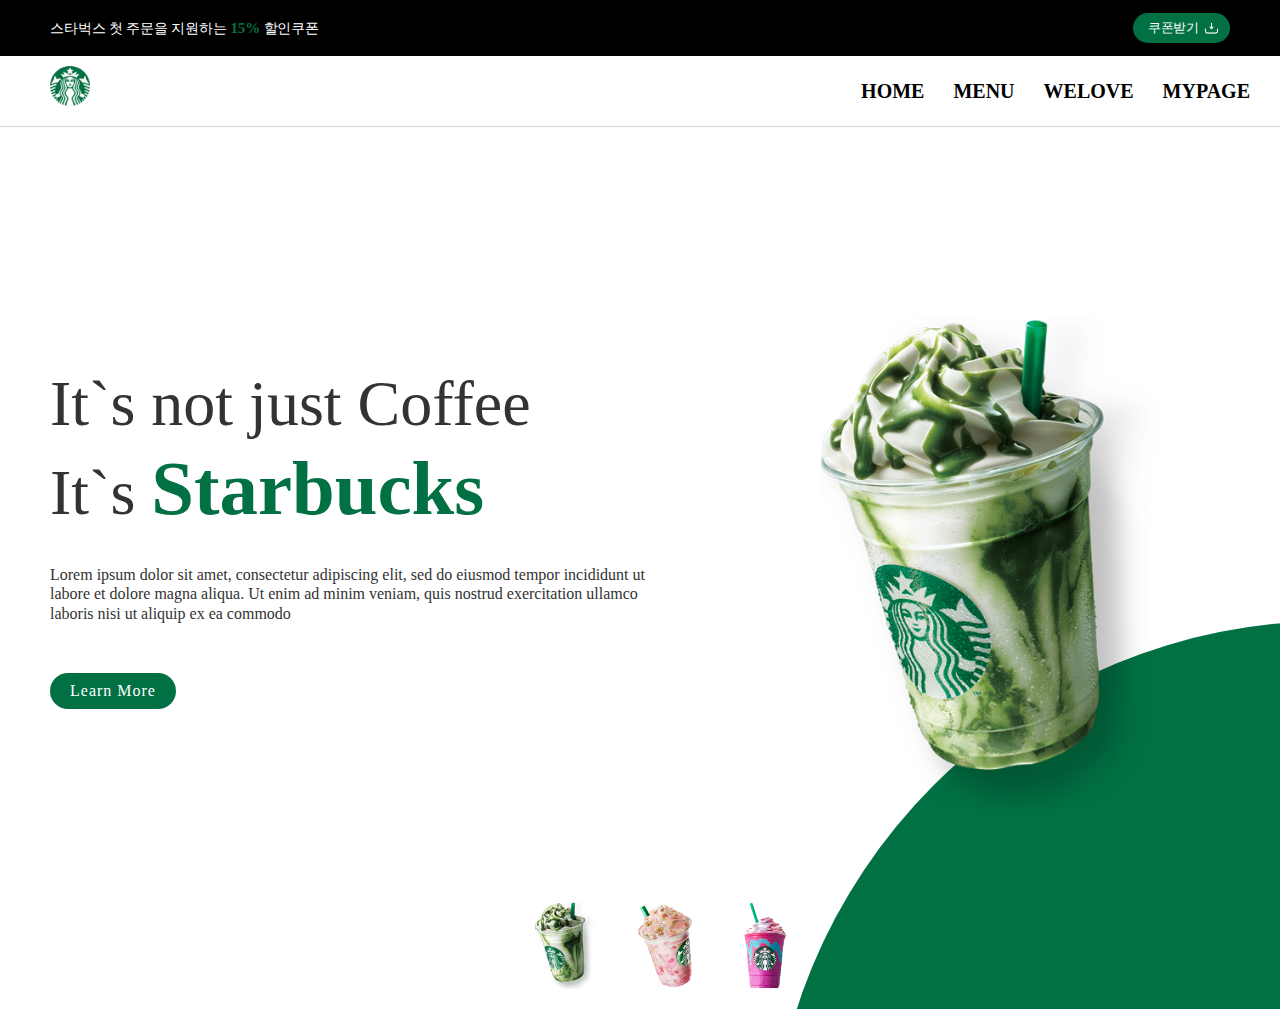
<file: index.html>
<!DOCTYPE html>
<html lang="ko">

<head>
  <meta charset="UTF-8" />
  <meta name="viewport"
    content="width=device-width,initial-scale=1.0,minimum-scale=1.0,maximum-scale=1.0,user-scalable=no" />
  <link rel="shortcut icon" href="https://image.istarbucks.co.kr/common/img/common/favicon.ico?v=200828"
    type="image/ico">
  <link rel="stylesheet" href="./styles/index.css" />
  <link rel="stylesheet" href="./styles/module.css" />
  <link href="https://fonts.googleapis.com/css?family=Roboto&display=swap" rel="stylesheet" />
  <title>STARBUCKS-JOA-VANILAJS</title>
</head>

<body id="root">
  <header>
    <div id="header-inner" class="header-inner">
      <div class="coupon-banner">
        <div class="banner-inner">
          <div class="banner-content-wrapper">
            <span class="banner-content-text">
              스타벅스 첫 주문을 지원하는
              <span class="point">15%</span> 할인쿠폰
            </span>
            <spna class="banner-content-btn">쿠폰받기</spna>
          </div>
        </div>
      </div>
      <div class="header-content-wrapper">
        <a href="./index.html"><img class="logo" src="./img/logo.png" /></a>

        <ul class="navigation">
          <li><a href="./index.html">HOME</a></li>
          <li><a href="./menu.html">MENU</a></li>
          <li><a href="#">WELOVE</a></li>
          <li><a href="#">MYPAGE</a></li>
        </ul>
      </div>
      <div class="header-content-wrapper-mobile">
        <div class="navigation-mobile-wrapper">
          <ul class="navigation-mobile">
            <li>
              <a href="./index.html">
                <div class="header-content-btn-mobile-home btn-active">
                  HOME
                </div>
              </a>
            </li>
            <li>
              <a href="./menu.html">
                <div class="header-content-btn-mobile-menu">MENU</div>
              </a>
            </li>
            <li>
              <a href="#">
                <div class="header-content-btn-mobile-new">NEW</div>
              </a>
            </li>
            <li>
              <a href="#">
                <div class="header-content-btn-mobile-my">MY</div>
              </a>
            </li>
          </ul>
        </div>
      </div>
    </div>
  </header>
  <section>
    <div class="content-wrapper">
      <div class="content-textBox">
        <div class="circle"></div>
        <div class="textBox">
          <h2>It`s not just Coffee<br />It`s <span>Starbucks</span></h2>
          <p>
            Lorem ipsum dolor sit amet, consectetur adipiscing elit, sed do
            eiusmod tempor incididunt ut labore et dolore magna aliqua. Ut
            enim ad minim veniam, quis nostrud exercitation ullamco laboris
            nisi ut aliquip ex ea commodo
          </p>
          <a href="#">Learn More</a>
        </div>
        <div class="imgBox">
          <img src="./img/img1.png" class="starbucks" />
        </div>
        <ul class="thumb">
          <li>
            <img src="./img/thumb1.png" onclick="imgSlider('./img/img1.png' ); changeCircleColor('#017143')" />
          </li>
          <li>
            <img src="./img/thumb2.png" onclick="imgSlider('./img/img2.png' ); changeCircleColor('#eb7495')" />
          </li>
          <li>
            <img src="./img/thumb3.png" onclick="imgSlider('./img/img3.png' ); changeCircleColor('#d752b1')" />
          </li>
        </ul>
      </div>
    </div>
  </section>
  <main></main>
</body>
<script src="./app/index.js"></script>

</html>
</file>
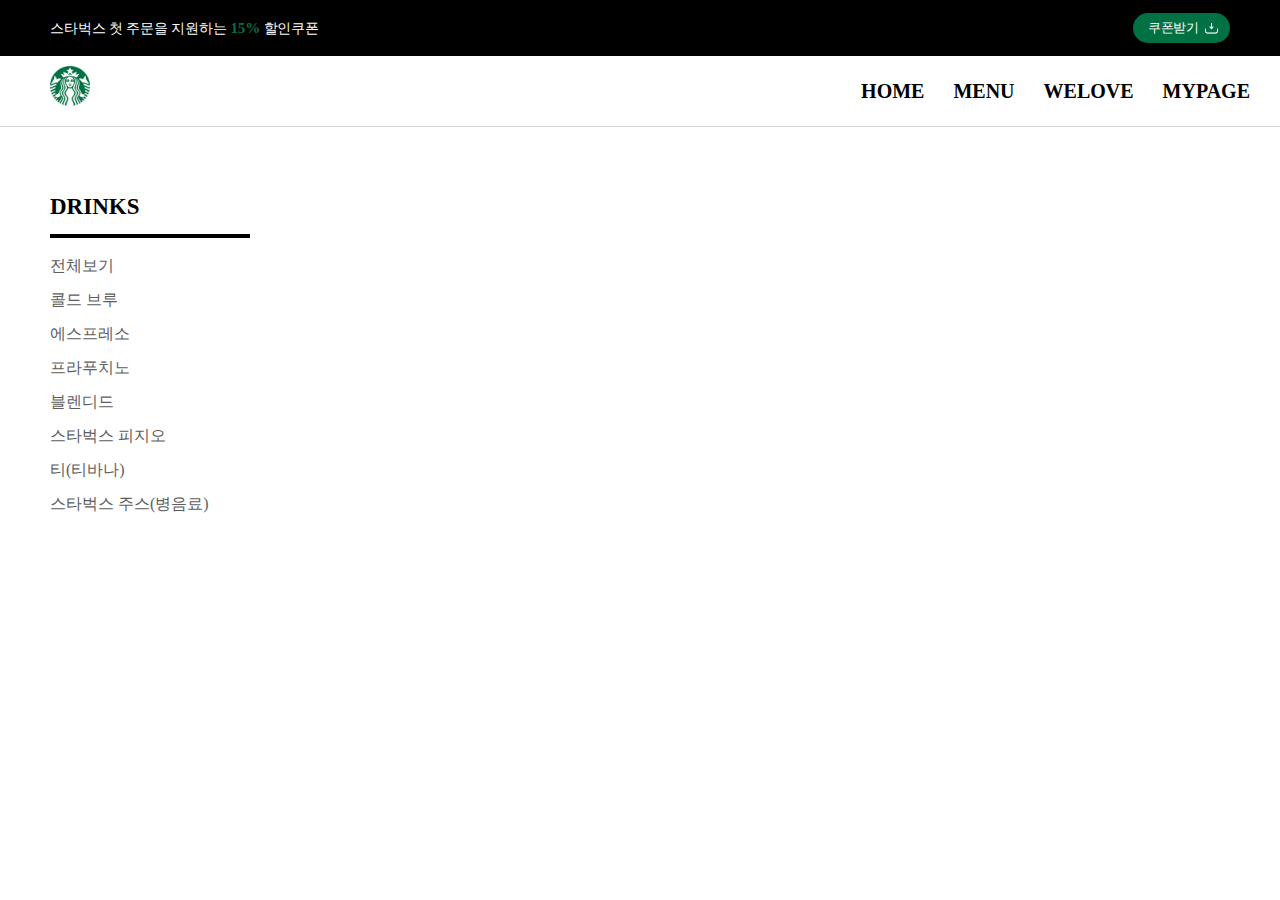
<file: menu.html>
<!DOCTYPE html>
<html lang="ko">

<head>
  <meta charset="UTF-8">
  <meta name="viewport"
    content="width=device-width,initial-scale=1.0,minimum-scale=1.0,maximum-scale=1.0,user-scalable=no" />
  <link rel="shortcut icon" href="https://image.istarbucks.co.kr/common/img/common/favicon.ico?v=200828"
    type="image/ico">
  <link rel="stylesheet" href="./styles/index.css" />
  <link rel="stylesheet" href="./styles/menu.css" />
  <link rel="stylesheet" href="./styles/module.css" />
  <link href="https://fonts.googleapis.com/css?family=Roboto&display=swap" rel="stylesheet" />
  <title>STARBUCKS-JOA-VANILAJS</title>
</head>

<body id="root">
  <header>
    <div id="header-inner" class="header-inner">
      <div class="coupon-banner">
        <div class="banner-inner">
          <div class="banner-content-wrapper">
            <span class="banner-content-text">
              스타벅스 첫 주문을 지원하는 <span class="point">15%</span> 할인쿠폰
            </span>
            <spna class="banner-content-btn">쿠폰받기</spna>
          </div>
        </div>
      </div>
      <div class="header-content-wrapper">
        <a href="./index.html"><img class="logo" src="./img/logo.png" /></a>

        <ul class="navigation">
          <li><a href="./index.html">HOME</a></li>
          <li><a href="./menu.html">MENU</a></li>
          <li><a href="#">WELOVE</a></li>
          <li><a href="#">MYPAGE</a></li>
        </ul>
      </div>
      <div class="header-content-wrapper-mobile">
        <div class="navigation-mobile-wrapper">
          <ul class="navigation-mobile">
            <li><a href="./index.html">
                <div class="header-content-btn-mobile-home">HOME</div>
              </a></li>
            <li><a href="./menu.html">
                <div class="header-content-btn-mobile-menu btn-active">MENU</div>
              </a></li>
            <li><a href="#">
                <div class="header-content-btn-mobile-new">NEW</div>
              </a></li>
            <li><a href="#">
                <div class="header-content-btn-mobile-my">MY</div>
              </a></li>
          </ul>
        </div>
      </div>
    </div>
  </header>
  <section>
    <div class="menu-content-wrapper">
      <div class="menu-content-inner">
        <div class="menu-category-list-wrapper">
          <div class="menu-category-list-inner">
            <div class="menu-category-list-name">
              <div class="menu-category-list-name-text">
                Drinks
              </div>
            </div>
            <div class="menu-category-lists">
              <div class="menu-category-list-menu" onclick="setObserver('전체보기')" id="menu-category-list-total">
                전체보기
              </div>
              <div class="menu-category-list-menu" onclick="setObserver('콜드 브루')" id="coldBrew">
                콜드 브루
              </div>
              <div class="menu-category-list-menu" onclick="setObserver('에스프레소')" id="espresso">
                에스프레소
              </div>
              <div class="menu-category-list-menu" onclick="setObserver('프라푸치노')" id="frappuccino">
                프라푸치노
              </div>
              <div class="menu-category-list-menu" onclick="setObserver('블렌디드')" id="blended">
                블렌디드
              </div>
              <div class="menu-category-list-menu" onclick="setObserver('스타벅스 피지오')" id="fizzio">
                스타벅스 피지오
              </div>
              <div class="menu-category-list-menu" onclick="setObserver('티')" id="tea">
                티(티바나)
              </div>
              <div class="menu-category-list-menu" onclick="setObserver('스타벅스 주스')" id="juice">
                스타벅스 주스(병음료)
              </div>
            </div>
          </div>
          <div class="menu-category-list-inner-moblie">
            <div class="menu-category-list-top-wrapper">
              <a class="menu-category-list-title">
                Drinks
                <i class="right-arrow"></i>
              </a>
              <a class="menu-category-list-name-mobile">
                <p>전체보기</p>
                <i class="updown-arrow"></i>
              </a>
            </div>
            <div class="menu-category-list-names-down-mobile">
              <div class="menu-category-list-names-down-mobile-inner">
                <ul class="menu-category-list-names-wrapper-mobile">
                  <li class="menu-category-list-menu-mobile menu-category-list-mobile-active"
                    onclick="setObserver('전체보기')" id="total-m">전체보기</li>
                  <li class="menu-category-list-menu-mobile" onclick="setObserver('콜드 브루')" id="coldBrew-m">콜드 브루</li>
                  <li class="menu-category-list-menu-mobile" onclick="setObserver('에스프레소')" id="espresso-m">에스프레소</li>
                  <li class="menu-category-list-menu-mobile" onclick="setObserver('프라푸치노')" id="frappuccino-m">프라푸치노
                  </li>
                  <li class="menu-category-list-menu-mobile" onclick="setObserver('블렌디드')" id="blended-m">블렌디드</li>
                  <li class="menu-category-list-menu-mobile" onclick="setObserver('스타벅스 피지오')" id="fizzio-m">스타벅스 피지오
                  </li>
                  <li class="menu-category-list-menu-mobile" onclick="setObserver('티')" id="tea-m">티(티바나)</li>
                  <li class="menu-category-list-menu-mobile" onclick="setObserver('스타벅스 주스')" id="juice-m">스타벅스 주스(병음료)
                  </li>
                </ul>
              </div>
            </div>
            <div class="menu-category-list-names-down-back-mobile"></div>
          </div>
        </div>

        <div class="menu-product-list-wrapper">
          <div class="menu-product-list">
          </div>
        </div>
      </div>
    </div>
  </section>
</body>
<script src="./app/index.js"></script>

<script src="./app/proxy.js"></script>

</html>
</file>
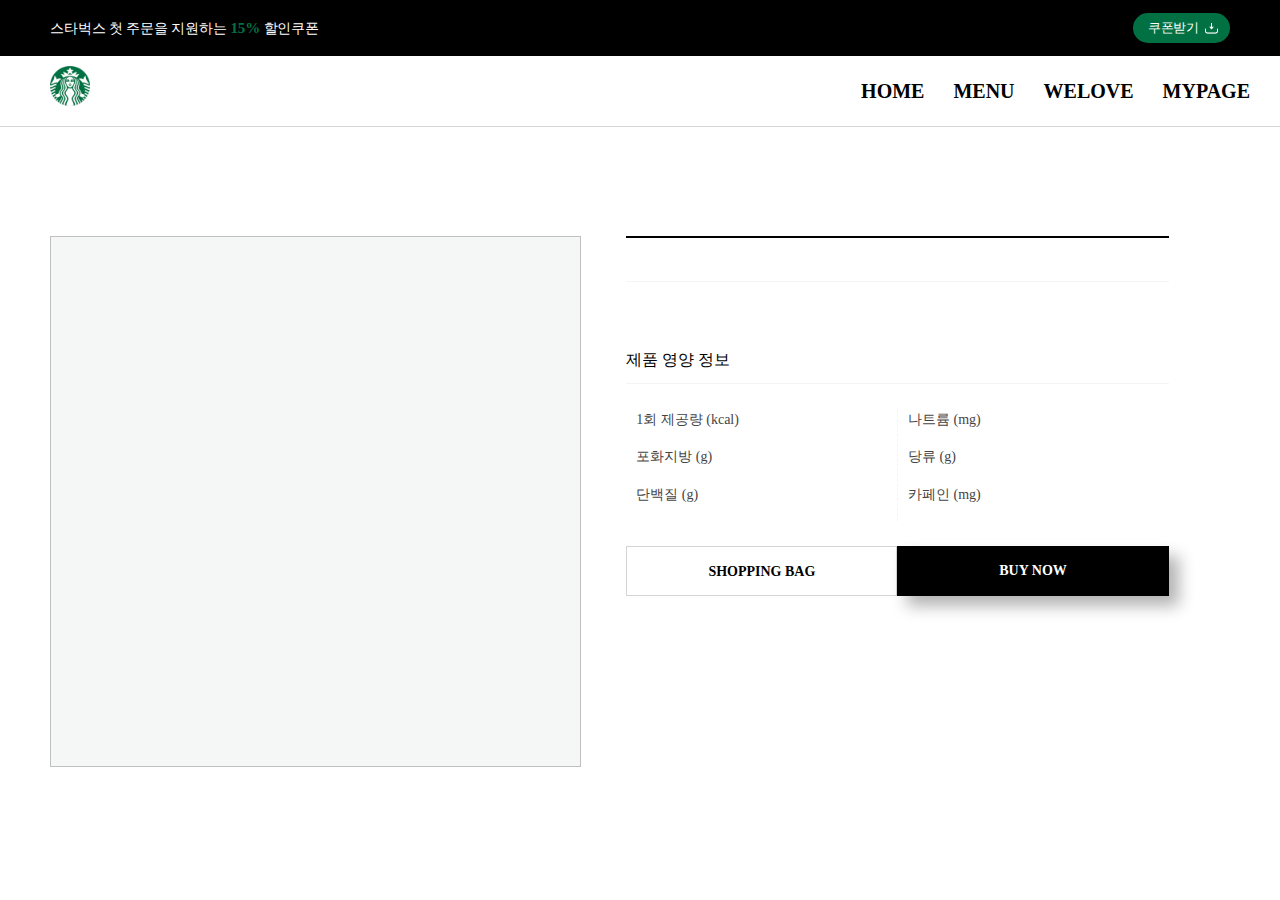
<file: product.html>
<!DOCTYPE html>
<html lang="ko">

<head>
  <meta charset="UTF-8">
  <meta name="viewport"
    content="width=device-width,initial-scale=1.0,minimum-scale=1.0,maximum-scale=1.0,user-scalable=no" />
  <link rel="shortcut icon" href="https://image.istarbucks.co.kr/common/img/common/favicon.ico?v=200828"
    type="image/ico">
  <link rel="stylesheet" href="./styles/index.css" />
  <link rel="stylesheet" href="./styles/product.css" />
  <link rel="stylesheet" href="./styles/module.css" />
  <link href="https://fonts.googleapis.com/css?family=Roboto&display=swap" rel="stylesheet" />
  <title>STARBUCKS-JOA-VANILAJS</title>
</head>

<body id="root">
  <header>
    <div id="header-inner" class="header-inner">
      <div class="coupon-banner">
        <div class="banner-inner">
          <div class="banner-content-wrapper">
            <span class="banner-content-text">
              스타벅스 첫 주문을 지원하는 <span class="point">15%</span> 할인쿠폰
            </span>
            <spna class="banner-content-btn">쿠폰받기</spna>
          </div>
        </div>
      </div>
      <div class="header-content-wrapper">
        <a href="./index.html"><img class="logo" src="./img/logo.png" /></a>

        <ul class="navigation">
          <li><a href="./index.html">HOME</a></li>
          <li><a href="./menu.html">MENU</a></li>
          <li><a href="#">WELOVE</a></li>
          <li><a href="#">MYPAGE</a></li>
        </ul>
      </div>
      <div class="header-content-wrapper-mobile">
        <div class="navigation-mobile-wrapper">
          <ul class="navigation-mobile">
            <li><a href="./index.html">
                <div class="header-content-btn-mobile-home">HOME</div>
              </a></li>
            <li><a href="./menu.html">
                <div class="header-content-btn-mobile-menu btn-active">MENU</div>
              </a></li>
            <li><a href="#">
                <div class="header-content-btn-mobile-new">NEW</div>
              </a></li>
            <li><a href="#">
                <div class="header-content-btn-mobile-my">MY</div>
              </a></li>
          </ul>
        </div>
      </div>
    </div>
  </header>
  <section>

    <div class="product-content-wrapper">
      <div class="product-content-inner">
        <div class="product-detail-wrapper">

          <div class="product-detail-photo-wrapper">
            <div class="product-detail-photo-inner">
              <div class="product-detail-photo-content-wrapper">
                <div class="product-detail-photo-content-Inner">
                  <div class="product-detail-photo-content">
                    <img class="product-detail-photo" />
                  </div>
                </div>
              </div>
            </div>
          </div>
          <div class="product-detail-info-wrapper">
            <div class="product-detail-main-info-wrapper">
              <div class="product-detail-main-info-name"></div>
              <div class="product-detail-main-info-eng-name"></div>
            </div>
            <div class="product-detail-main-price-wrapper">
              <div class="product-detail-main-price"></div>
            </div>

            <div class="product-detail-content-wrapper">
              <div class="product-detail-content"></div>
            </div>

            <div class="product-detail-nutrition-title-wrapper">
              <div class="product-detail-nutrition-title">
              </div>제품 영양 정보
            </div>


            <div class="product-detail-nutrition-wrapper">
              <div class="product-detail-nutrition-list">
                <div class="product-detail-nutrition-kcal">
                  <div class="product-detail-nutrition-kcal-name">
                    1회 제공량 (kcal)
                  </div>
                  <div class="product-detail-nutrition-kcal-number">
                  </div>
                </div>
                <div class="product-detail-nutrition-sat_fat">
                  <div class="product-detail-nutrition-sat_fat-name">
                    포화지방 (g)
                  </div>
                  <div class="product-detail-nutrition-sat_fat-number">
                  </div>
                </div>
                <div class="product-detail-nutrition-protein">
                  <div class="product-detail-nutrition-protein-name">
                    단백질 (g)
                  </div>
                  <div class="product-detail-nutrition-protein-number">
                  </div>
                </div>
              </div>
              <div class="product-detail-nutrition-list">
                <div class="product-detail-nutrition-sodium">
                  <div class="product-detail-nutrition-sodium-name">
                    나트륨 (mg)
                  </div>
                  <div class="product-detail-nutrition-sodium-number">
                  </div>
                </div>
                <div class="product-detail-nutrition-sugars">
                  <div class="product-detail-nutrition-sugars-name">
                    당류 (g)
                  </div>
                  <div class="product-detail-nutrition-sugars-number">
                  </div>
                </div>
                <div class="product-detail-nutrition-caffeine">
                  <div class="product-detail-nutrition-caffeine-name">
                    카페인 (mg)
                  </div>
                  <div class="product-detail-nutrition-caffeine-number">
                  </div>
                </div>
              </div>
            </div>

            <div class="product-detail-btn-wrapper">
              <a class="product-detail-btn-shoppingBag">SHOPPING BAG</a>
              <a class="product-detail-btn-buyNow">BUY NOW</a>

            </div>

          </div>

        </div>
      </div>
  </section>
</body>
<script src="./app/index.js"></script>
<script src="./app/product.js"></script>

</html>
</file>
<file: styles/index.css>
.header-inner {
  position: fixed;
  top: 0;
  left: 0;
  right: 0;
  min-width: 1000px;
  z-index: 100;
  padding-bottom: 20px;
  background: #fff;
  border-bottom: 1px solid #d4d4d4;
  z-index: 100;
}

.active {
  top: -56px;
}

.coupon-banner {
  padding-right: 0;
  position: relative;
  background: #000;
}

.banner-inner {
  height: 56px;
  display: flex;
  align-items: center;
  box-sizing: border-box;
}

.banner-content-wrapper {
  padding: 0 100px 0 50px;
  font-size: 14px;
  font-weight: 500;
  line-height: 20px;
  letter-spacing: -0.1px;
  position: relative;
  width: 100%;
  color: #fff;
  box-sizing: border-box;
}

.banner-content-text {
  cursor: pointer;
}

.point {
  color: #017143;
  font-weight: bold;
  font-size: 15px;
}

.banner-content-btn {
  right: 50px;
  height: 30px;
  margin-top: -15px;
  padding: 0 32px 0 15px;
  border-radius: 15px;
  font-size: 13px;
  line-height: 30px;
  display: inline-block;
  background: #017143;
  color: #fff;
  letter-spacing: -0.6px;
  text-align: left;
  position: absolute;
  top: 50%;
  cursor: pointer;
}

.banner-content-btn::after {
  display: block;
  clear: both;
  background: url(../img/couponDown.png) no-repeat 50% 50%;
  background-size: 100% auto;
  content: "";
  position: absolute;
  top: 50%;
  right: 12px;
  width: 13px;
  height: 11px;
  margin-top: -5px;
}

.header-content-wrapper {
  position: relative;
  display: flex;
  justify-content: space-between;
}

.logo {
  max-width: 40px;
  margin: 0;
  padding: 10px 50px 0;
}

.navigation {
  display: inline-block;
  margin-right: 20px;
}

.navigation li {
  display: inline-block;
  margin: 25px 10px 2px 15px;
  font-size: 20px;
  font-weight: 700;
}

.navigation li a:hover {
  color: #017143;
  text-decoration: underline;
}

.header-content-wrapper-mobile {
  display: none;
}

.content-wrapper {
  min-width: 1000px;
  margin: 0 auto;
  padding: 146px 50px 0 0;
  box-sizing: border-box;
}

.content-textBox {
  position: relative;
  width: 100%;
  display: flex;
  justify-content: space-between;
  align-items: center;
  padding: 120px 50px 200px;
  box-shadow: 5px 5px 2px 1px rgba(0, 0, 0, 0.2);
}

.textBox {
  position: relative;
  max-width: 600px;
}

.textBox h2 {
  color: #333;
  font-size: 4em;
  line-height: 1.2;
  font-weight: 500;
}

.textBox h2 span {
  color: #017143;
  font-size: 1.2em;
  font-weight: 900;
}

.textBox p {
  color: #333;
  margin-top: 30px;
  line-height: 1.2;
}

.textBox a {
  display: inline-block;
  margin-top: 50px;
  padding: 10px 20px;
  background: #017143;
  color: #fff;
  border-radius: 40px;
  font-weight: 500;
  letter-spacing: 1px;
  text-decoration: none;
}

.imgBox {
  width: 600px;
  display: flex;
  justify-content: flex-end;
  padding-right: 120px;
  margin-top: 50px;
}

.imgBox img {
  max-width: 340px;
}

.circle {
  position: absolute;
  top: 0;
  left: 0;
  width: 100%;
  height: 100%;
  background: #017143;
  clip-path: circle(50% at 100% 120%);
  z-index: -1;
}

.thumb {
  position: absolute;
  left: 50%;
  bottom: 20px;
  transform: translateX(-50%);
  display: flex;
}

.thumb li {
  display: inline-block;
  margin: 0 20px;
  cursor: pointer;
  transition: 0.5s;
}

.thumb li:hover {
  transform: translateY(-15px);
}

.thumb li img {
  max-width: 60px;
}

@media screen and (max-width: 540px) {
  .header-inner {
    min-width: 320px;
    padding-bottom: 0;
  }

  .banner-inner {
    height: 50px;
  }

  .banner-content-wrapper {
    padding: 0 110px 0 20px;
    font-size: 12px;
    font-weight: 500;
    line-height: 16px;
    letter-spacing: -0.2px;
  }

  .banner-content-btn {
    right: 20px;
    height: 26px;
    margin-top: -13px;
    padding: 0 27px 0 12px;
    border-radius: 14px;
    font-size: 11px;
    line-height: 26px;
  }

  .banner-content-btn::after {
    right: 10px;
    width: 11px;
    height: 9px;
    margin-top: -4px;
  }

  .logo {
    padding: 10px 20px;
  }

  .navigation {
    display: none;
  }

  .header-content-wrapper-mobile {
    display: block;
    position: fixed;
    bottom: 0;
    left: 0;
    right: 0;
    z-index: 100;
  }

  .navigation-mobile-wrapper {
    position: relative;
    z-index: 50;
    display: block;
  }

  .navigation-mobile {
    display: flex;
    flex-wrap: wrap;
    height: 66px;
    min-width: inherit;
    padding: 0;
    background: #efefef;
  }

  .navigation-mobile li {
    flex: 1;
    margin: 0;
    text-align: center;
    font-size: 16px;
    line-height: 67px;
    display: inline-block;
  }

  .navigation-mobile li a {
    display: block;
    padding: 0 0 10px;
    position: relative;
    color: #000;
    font-weight: 700;
  }

  .header-content-btn-mobile-home {
    overflow: hidden;
    position: relative;
    width: 56px;
    height: 56px;
    margin: 0 auto;
    background: url("../img/navbar.png");
    background-size: 280px 168px;
    line-height: 100em;
    background-position: 0 0;
    vertical-align: top;
  }

  .header-content-btn-mobile-menu {
    overflow: hidden;
    position: relative;
    width: 56px;
    height: 56px;
    margin: 0 auto;
    background: url("../img/navbar.png");
    background-size: 280px 168px;
    line-height: 100em;
    background-position: -56px 0;
    vertical-align: top;
  }

  .header-content-btn-mobile-new {
    overflow: hidden;
    position: relative;
    width: 56px;
    height: 56px;
    margin: 0 auto;
    background: url("../img/navbar.png");
    background-size: 280px 168px;
    line-height: 100em;
    background-position: -168px 0;
    vertical-align: top;
  }

  .header-content-btn-mobile-my {
    overflow: hidden;
    position: relative;
    width: 56px;
    height: 56px;
    margin: 0 auto;
    background: url("../img/navbar.png");
    background-size: 280px 168px;
    line-height: 100em;
    background-position: -224px 0;
    vertical-align: top;
  }

  .btn-active {
    background-position-y: -56px;
  }

  .content-wrapper {
    min-width: auto;
    max-width: 100%;
    padding: 150px 0 0;
  }

  .content-textBox {
    flex-direction: column;
    margin-top: 0;
    padding: 0 10px;
    box-shadow: none;
  }

  .textBox h2 {
    font-size: 2.5em;
    margin-bottom: 15px;
  }

  .textBox {
    max-width: 100%;
  }

  .imgBox {
    max-width: 100%;
    justify-content: center;
    margin-top: 20px;
    margin-bottom: 150px;
    padding-right: 0;
  }

  .imgBox img {
    max-width: 300px;
  }

  .thumb {
    bottom: 70px;
  }

  .thumb li img {
    max-width: 40px;
  }

  .circle {
    clip-path: circle(400px at center bottom);
  }
}
</file>
<file: styles/menu.css>
.menu-content-wrapper {
  min-width: 1000px;
  padding: 196px 50px 0 0;
  transition: padding-top .25s ease-out;
}

.menu-content-inner {
  position: relative;
  display: flex;
  padding: 0 50px;
  min-width: 900px;
  margin: 0 auto;
}

.menu-category-list-wrapper {
  width: 200px;
  padding-right: 80px;
}

.menu-category-list-inner {
  margin-bottom: 40px;
}

.menu-category-list-inner-moblie {
  display: none;
}

.menu-category-list-top-wrapper {
  display: none;
}

.menu-category-list-name {
  padding: 3px 0;
}

.menu-category-list-name-text {
  margin: -6px 0 8px;
  padding-bottom: 12px;
  border-bottom: 4px solid #000;
  font-size: 23px;
  color: #000;
  font-weight: 800;
  line-height: 1.25;
  text-transform: uppercase;
  width: 100%;
  text-align: left;
  padding: 0 30px 12px 0;
  position: relative;
  box-sizing: border-box;
}

.menu-category-lists {
  cursor: pointer;
  padding: 0;
}

.menu-category-list-menu {
  width: 100%;
  font-size: 16px;
  line-height: 28px;
  color: #5d5d5d;
  text-align: left;
  font-weight: 200;
  position: relative;
  padding: 3px 30px 3px 0;
  box-sizing: border-box;
}

.menu-category-list-menu:hover {
  font-weight: bold;
}

.menu-category-list-active {
  font-weight: bold;
}

.menu-product-list-wrapper {
  -webkit-box-flex: 1;
  flex: 1;
}

.menu-product-list {
  display: flex;
  flex-wrap: wrap;
  margin: 0 0 0 -20px;
}

.menu-product-box {
  width: 33.3%;
  padding: 0 0 40px 20px;
  box-sizing: border-box;
  position: relative;
}

.menu-product-inner {
  display: block;
  color: #000;
  cursor: pointer;
  text-decoration: none;
}

.menu-prodcut-img-wrapper {
  overflow: hidden;
  position: relative;
  width: 100%;
  padding-top: 100%;
  background: #f5f7f6;
}

.menu-prodcut-img-inner {
  display: flex;
  align-items: center;
  justify-content: center;
  position: absolute;
  top: 0;
  right: 0;
  left: 0;
  bottom: 0;
}

.menu-product-img {
  opacity: 1;
  height: auto;
  max-width: 100%;
  width: 100%;
  min-height: 1px;
  transition: opacity .2s ease-in-out;
  border: 0;
  vertical-align: top;
}

.menu-product-info-wrapper {
  margin-top: 15px;
}

.menu-product-info-category {
  margin-bottom: 8px;
  font-size: 13px;
  line-height: 1.2;
  color: #000;
  font-weight: 700;
  text-decoration: underline;
}

.menu-product-info-name {
  margin-bottom: 0;
  line-height: 16px;
  padding-right: 10%;
  font-size: 12px;
  color: #5d5d5d;
  word-break: break-all;
}

.menu-product-info-eng_name {
  margin-bottom: 7px;
  line-height: 16px;
  font-size: 12px;
  color: #d4d4d4;
  word-break: break-all;
}

.menu-product-info-ingredient {
  margin-bottom: 7px;
  display: flex;
  flex-direction: row;
}

.menu-product-info-kcal {
  font-size: 12px;
  line-height: 1.2;
  font-weight: 500;
  color: #000;
  margin-right: 5px;
}

.menu-product-info-caffeine {
  font-size: 12px;
  line-height: 1.2;
  font-weight: 500;
  color: #000;
  margin-left: 5px;
}

.menu-product-info-price {
  color: #017143;
  font-size: 14px;
  line-height: 16px;
  font-weight: 600;
}

@media screen and (max-width: 540px) {
  .menu-content-wrapper {
    min-width: 0;
    padding: 120px 0 68px;
    transition: padding-top .25s ease-out;
  }

  .menu-content-inner {
    position: static;
    display: block;
    padding: 0;
    min-width: 0;
    margin: 0;
  }

  .menu-category-list-wrapper {
    width: auto;
    padding: 0;
    position: relative;
  }

  .menu-category-list-inner {
    display: none;
  }

  .menu-category-list-inner-moblie {
    display: block;
    position: relative;
    z-index: 98;
    min-height: 43px;
    border-top: 0;
  }

  .menu-category-list-top-wrapper {
    display: block;
    height: 50px;
    padding: 20px 15px;
    box-sizing: border-box;
  }

  .menu-category-list-title {
    margin-right: 4px;
    font-weight: 500;
    color: #a0a0a0;
    display: inline-block;
    position: relative;
    padding-right: 14px;
    font-size: 14px;
    text-transform: uppercase;
    outline: none;
    text-decoration: none;
  }

  .right-arrow {
    right: -2px;
    background: url(../img/nav_mid_arrow.png) no-repeat;
    background-size: 12px 12px;
    position: absolute;
    width: 12px;
    height: 12px;
    content: "";
  }

  .menu-category-list-name-mobile {
    display: inline-block;
    position: relative;
    padding-right: 14px;
    font-weight: 600;
    font-size: 14px;
    color: #000;
    text-transform: uppercase;
    outline: none;
    text-decoration: none;
  }

  .category-list-active {
    position: fixed;
    top: 50px;
    left: 0;
    right: 0;
    z-index: 90;
    height: auto;
    background: #fff;
    transform: translateY(0);
    transition: transform .3s, -webkit-transform .3s;
    border-top: 0;
    min-height: 43px;
  }

  .updown-arrow {
    position: absolute;
    top: 0;
    right: -4px;
    width: 12px;
    height: 12px;
    background: url(../img/large_cate_arrow.png) no-repeat;
    background-size: 12px 12px;
    content: "";
  }

  .arrow-active {
    transform: rotate(-180deg);
  }

  .menu-category-list-names-down-mobile {
    display: none;
  }

  .menu-category-list-names-down-mobile-inner {
    overflow-y: scroll;
    position: absolute;
    top: 50px;
    right: 0;
    left: 0;
    padding: 10px 16px 50px;
    background: #fff;
    border-top: 1px solid #e4e4e4;
    z-index: 20;
  }

  .menu-category-list-names-wrapper-mobile {
    display: flex;
    flex-wrap: wrap;
    list-style: none;
  }

  .menu-category-list-menu-mobile {
    width: 50%;
    font-size: 14px;
    line-height: 48px;
    color: #a0a0a0;
  }

  .menu-category-list-mobile-active {
    color: #000;
    font-weight: 700;
  }

  .menu-category-list-names-down-back-mobile {
    display: none;
    position: fixed;
    top: 142px;
    right: 0;
    bottom: 0;
    left: 0;
    height: 100vh;
    background: rgba(0, 0, 0, .8);
    z-index: 12;
    content: "";
  }

  .menu-product-info-wrapper {
    margin: 14px 12px 0;
  }

  .menu-product-list-wrapper {
    margin-top: 0;
    -webkit-box-flex: 0;
    flex: none;
  }

  .menu-product-list {
    margin: 0;
  }

  .menu-product-box {
    width: 50%;
    padding: 0 0 25px;
  }

}
</file>
<file: styles/product.css>
.product-content-wrapper {
  min-width: 1000px;
  padding: 196px 50px 0 0;
  transition: padding-top .25s ease-out;
}

.product-content-inner {
  max-width: 1200px;
  margin: 0 auto;
  padding: 40px 50px 0;
}

.product-detail-wrapper {
  display: flex;
  position: relative;
}

.product-detail-photo-wrapper {
  position: relative;
  width: 47%;
}

.product-detail-photo-inner {
  position: relative;
  top: 0;
  left: 0;
  width: 100%;
}

.product-detail-photo-content-wrapper {
  position: relative;
  width: 100%;
  height: 100%;
  display: flex;
  box-sizing: content-box;
  transition-property: transform;
  z-index: 1;
}

.product-detail-photo-content-Inner {
  overflow: hidden;
  position: relative;
  width: 100%;
  padding-top: 100%;
  background: #f5f7f6;
}

.product-detail-photo-content {
  position: absolute;
  top: 0;
  right: 0;
  bottom: 0;
  left: 0;
}

.product-detail-photo {
  opacity: 1;
  height: auto;
  max-width: 100%;
  width: 100%;
  min-height: 1px;
  transition: opacity .2s ease-in-out;
  border: 0;
  vertical-align: top;
  height: 100%;
}

.product-detail-info-wrapper {
  width: 48%;
  padding-left: 4%;
}

.product-detail-main-info-wrapper {
  position: relative;
  padding: 0 0 20px;
  word-wrap: break-word;
}

.product-detail-main-info-name {
  position: relative;
  border-top: 2px solid #000;
  padding: 18px 120px 0 0;
  font-size: 20px;
  line-height: 26px;
  font-weight: 600;
}

.product-detail-main-info-eng-name {
  font-size: 12px;
  line-height: 16px;
  font-weight: 400;
  color: #5d5d5d;
}

.product-detail-main-price-wrapper {
  position: relative;
  padding-bottom: 5px;
  border-bottom: 1px solid #f4f4f4;
  font-size: 17px;
  line-height: 24px;
  font-weight: 400;
}

.product-detail-main-price {
  font-size: 22px;
  font-weight: 600;
  line-height: 30px;
}

.product-detail-content-wrapper {
  position: relative;
  padding: 20px 0;
}

.product-detail-content {
  font-size: 13px;
  line-height: 18px;
  color: #303030;
  word-wrap: break-word;
}

.product-detail-nutrition-title-wrapper {
  position: relative;
  padding: 30px 0 15px 0;
  border-bottom: 1px solid #f4f4f4;
}

.product-detail-nutrition-title {
  font-size: 22px;
  font-weight: 600;
  line-height: 30px;
}

.product-detail-nutrition-wrapper {
  width: 100%;
  margin: 25px 0;
  display: flex;
}

.product-detail-nutrition-list {
  width: 50%;
}

.product-detail-nutrition-list:first-child {
  border-right: 1px dashed #f4f4f4;
}

.product-detail-nutrition-list>div {
  margin-bottom: 15px;
  padding: 0 10px;
  line-height: 1.6;
  display: flex;
  justify-content: space-between;
}

.product-detail-nutrition-list>div>div {
  font-size: 14px;
  color: #444;
}



.product-detail-btn-wrapper {
  position: relative;
  margin-top: 16px;
  display: flex;
}

.product-detail-btn-shoppingBag {
  display: inline-block;
  position: relative;
  text-align: center;
  vertical-align: top;
  box-sizing: border-box;
  outline: none;
  cursor: pointer;
  width: 50%;
  height: 50px;
  line-height: 50px;
  font-size: 14px;
  background: #fff;
  color: #000;
  border: 1px solid #d4d4d4;
  font-weight: 600;
}

.product-detail-btn-buyNow {
  display: inline-block;
  position: relative;
  text-align: center;
  vertical-align: top;
  box-sizing: border-box;
  outline: none;
  cursor: pointer;
  width: 50%;
  height: 50px;
  line-height: 50px;
  font-size: 14px;
  background: #000;
  color: #fff;
  box-shadow: 10px 10px 16px 0 rgba(0, 0, 0, 0.3);
  font-weight: 600;
}

.product-detail-btn-buyNow:hover {
  background: #017143;
}

@media screen and (max-width: 540px) {
  .product-content-wrapper {
    min-width: 0;
    padding: 150px 0 70px 0;
  }

  .product-content-inner {
    max-width: none;
    min-width: 320px;
    padding: 0;
  }

  .product-detail-wrapper {
    display: block;
  }

  .product-detail-photo-wrapper {
    width: auto;
    margin-bottom: 20px;
  }

  .product-detail-info-wrapper {
    width: auto;
    padding-left: 0;
  }

  .product-detail-main-info-wrapper {
    margin: 0 20px;
    padding-bottom: 10px;
  }

  .product-detail-main-info-name {
    border-top: none;
  }

  .product-detail-main-price {
    margin: 0 20px;
  }

  .product-detail-content {
    margin: 0 20px;
  }

  .product-detail-nutrition-title-wrapper {
    margin: 0 20px;
  }

  .product-detail-nutrition-wrapper {
    padding: 0 10px;
    margin: 10px 0;
    display: block;
    box-sizing: border-box;
  }

  .product-detail-nutrition-list:first-child {
    border-right: none;
  }


  .product-detail-nutrition-list {
    width: 100%;
  }

  .product-detail-btn-wrapper {
    margin-top: 20px;
    padding-bottom: 10px;
  }
}
</file>
<file: styles/module.css>
/* =====================================
              CSS RESET
===================================== */
html,
body,
div,
span,
object,
iframe,
h1,
h2,
h3,
h4,
h5,
h6,
p,
blockquote,
pre,
abbr,
address,
cite,
code,
del,
dfn,
em,
img,
ins,
kbd,
q,
samp,
small,
strong,
sub,
sup,
var,
b,
i,
dl,
dt,
dd,
ol,
ul,
li,
fieldset,
form,
label,
legend,
table,
caption,
tbody,
tfoot,
thead,
tr,
th,
td,
article,
aside,
canvas,
details,
figcaption,
figure,
footer,
header,
hgroup,
menu,
nav,
section,
summary,
time,
mark,
audio,
video {
  margin: 0;
  padding: 0;
  border: 0;
  outline: 0;
  font-size: 100%;
  vertical-align: baseline;
}

body {
  line-height: 1;
}

article,
aside,
details,
figcaption,
figure,
footer,
header,
hgroup,
menu,
nav,
section {
  display: block;
}

ul li {
  list-style: none;
}

a {
  margin: 0;
  padding: 0;
  border: 0;
  vertical-align: baseline;
  background: transparent;
  text-decoration: none;
  color: inherit;
  display: inline-block;
}

img {
  vertical-align: bottom;
}

/* =====================================
            GRID SYSTEM
===================================== */

[class*="col-"] {
  float: left;
  box-sizing: border-box;
  padding: 0 10px;
}

.col-1 {
  width: 8.33%;
}

.col-2 {
  width: 16.66%;
}

.col-3 {
  width: 25%;
}

.col-4 {
  width: 33.33%;
}

.col-5 {
  width: 41.66%;
}

.col-6 {
  width: 50%;
}

.col-7 {
  width: 58.33%;
}

.col-8 {
  width: 66.66%;
}

.col-9 {
  width: 75%;
}

.col-10 {
  width: 83.33%;
}

.col-11 {
  width: 91.66%;
}

.col-12 {
  width: 100%;
}

/* =====================================
               Layout
===================================== */
.layout-center {
  max-width: 1200px;
  margin: 0 auto;
}

/* =====================================
            Clear Utility
===================================== */
.clearfix:after {
  content: "";
  display: block;
  clear: both;
}

/* =====================================
            Padding Utility
===================================== */
.pd-0 {
  padding: 0;
}
</file>
